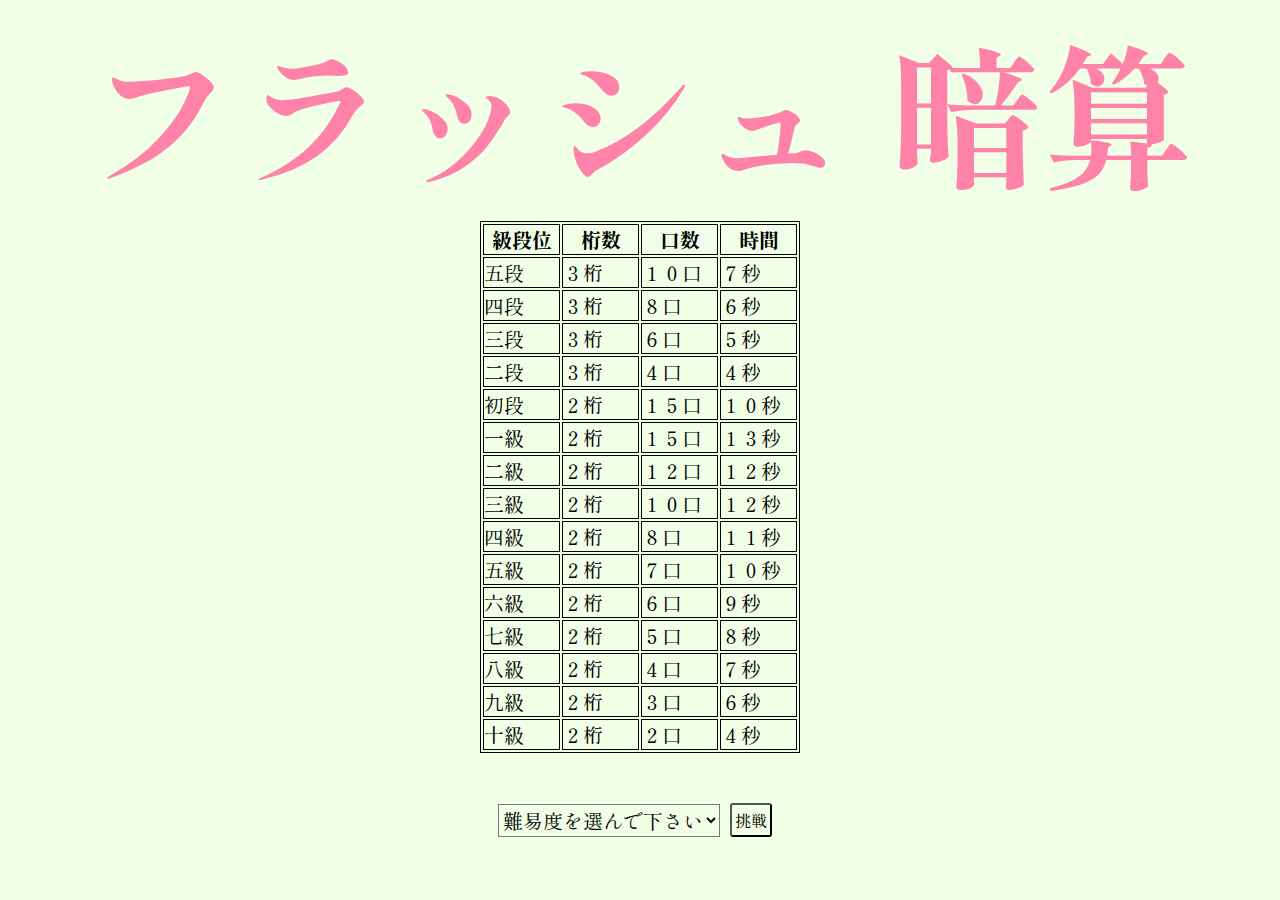
<file: src/index.html>
<!DOCTYPE html>
<html lang="en">
<head>
    <meta charset="UTF-8">
    <meta name="viewport" content="width=device-width, initial-scale=1.0">
    <title>Flash Anzan</title>
    <link rel="stylesheet" href="style.css">
    <link href="https://fonts.googleapis.com/css2?family=Shippori+Mincho:wght@700&display=swap" rel="stylesheet">
    <h1 id="gametitle">フラッシュ&nbsp;暗算</h1>
    <div class="table-div">
        <table id="anzantable">
            <tr>
            <th>級段位</th><th>桁数</th><th>口数</th><th>時間</th>
            </tr>
            <tr>
            <td>五段</td><td>３桁</td><td>１０口</td><td>７秒</td>
            </tr>
            <tr>
                <td>四段</td><td>３桁</td><td>８口</td><td>６秒</td>
            </tr>
            <tr>
                <td>三段</td><td>３桁</td><td>６口</td><td>５秒</td>
            </tr>
            <tr>
                <td>二段</td><td>３桁</td><td>４口</td><td>４秒</td>
            </tr>
            <tr>
                <td>初段</td><td>２桁</td><td>１５口</td><td>１０秒</td>
            </tr>
            <tr>
                <td>一級</td><td>２桁</td><td>１５口</td><td>１３秒</td>
            </tr>
            <tr>
                <td>二級</td><td>２桁</td><td>１２口</td><td>１２秒</td>
            </tr>
            <tr>
                <td>三級</td><td>２桁</td><td>１０口</td><td>１２秒</td>
            </tr>
            <tr>
                <td>四級</td><td>２桁</td><td>８口</td><td>１１秒</td>
            </tr>
            <tr>
                <td>五級</td><td>２桁</td><td>７口</td><td>１０秒</td>
            </tr>
            <tr>
                <td>六級</td><td>２桁</td><td>６口</td><td>９秒</td>
            </tr>
            <tr>
                <td>七級</td><td>２桁</td><td>５口</td><td>８秒</td>
            </tr>
            <tr>
                <td>八級</td><td>２桁</td><td>４口</td><td>７秒</td>
            </tr>
            <tr>
                <td>九級</td><td>２桁</td><td>３口</td><td>６秒</td>
            </tr>
            <tr>
                <td>十級</td><td>２桁</td><td>２口</td><td>４秒</td>
            </tr>
        </table>
    </div>
    <div class="diff-div">
        <select name="difficulty" id="difflist">
            <option value="select">難易度を選んで下さい</option>
            <option value="fivedan">五段</option>
            <option value="fourdan">四段</option>
            <option value="threedan">三段</option>
            <option value="twodan">二段</option>
            <option value="onedan">初段</option>
            <option value="onekyu">一級</option>
            <option value="twokyu">二級</option>
            <option value="threekyu">三級</option>
            <option value="fourkyu">四級</option>
            <option value="fivekyu">五級</option>
            <option value="sixkyu">六級</option>
            <option value="sevenkyu">七級</option>
            <option value="eightkyu">八級</option>
            <option value="ninekyu">九級</option>
            <option value="tenkyu">十級</option>
        </select>
        <div class="gamestartbtn-div"><button id="gamestartbtn" onclick="sendDiffLvl()">挑戦</button></div>
    </div>
    <script src="script.js"></script>
</body>
</html>
</file>
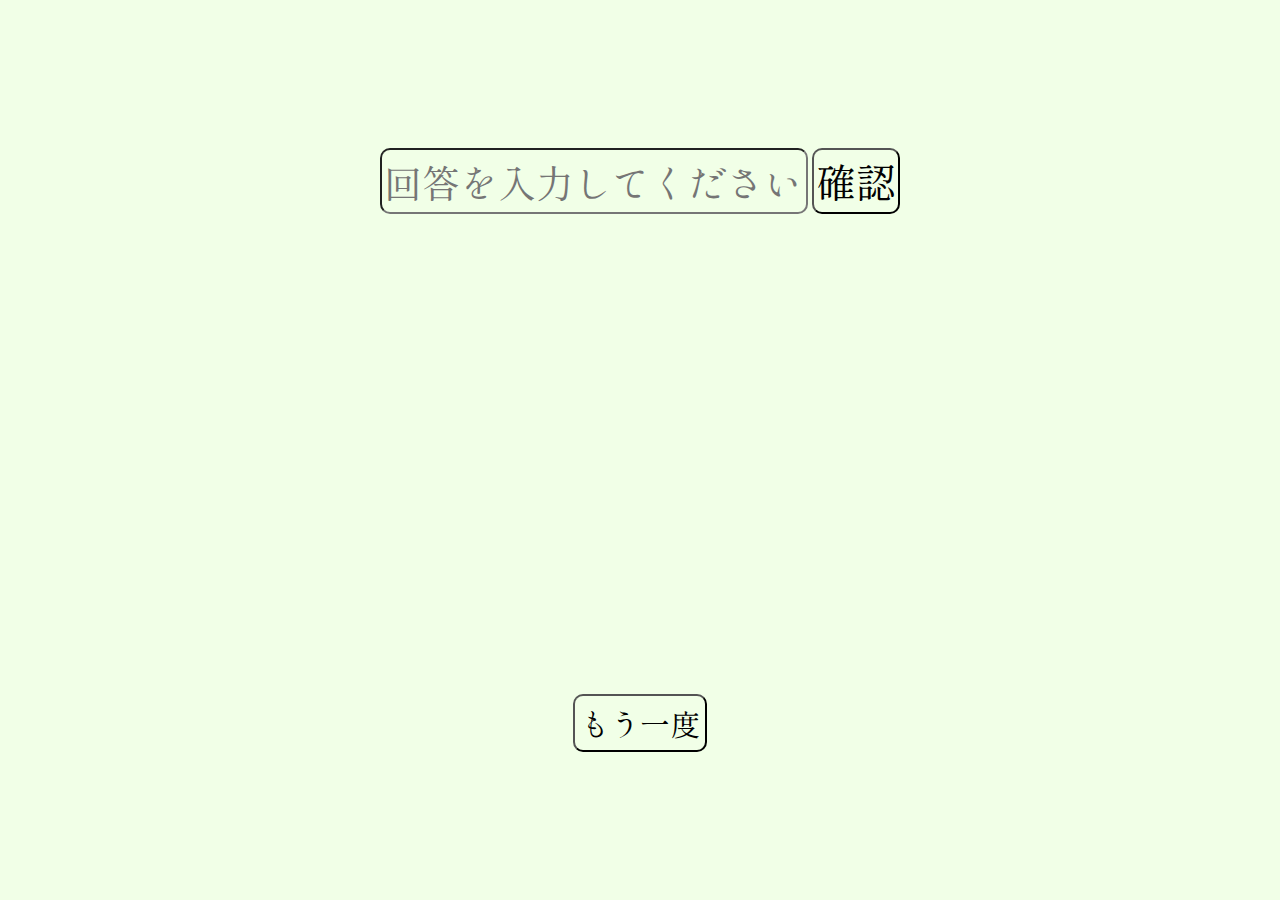
<file: src/answer.html>
<!DOCTYPE html>
<html lang="en">
<head>
    <meta charset="UTF-8">
    <meta name="viewport" content="width=device-width, initial-scale=1.0">
    <title>Game Screen</title>
    <link rel="stylesheet" href="answerstyle.css">
    <link href="https://fonts.googleapis.com/css2?family=Shippori+Mincho:wght@700&display=swap" rel="stylesheet">
</head>
<body>
    <div class="all-div">
        <div class="form-div">
            <form>
                <input type="text" id="anstextbox" name="ans" placeholder="回答を入力してください">
                <input type="button" value="確認" id="checkansbtn" onclick="checkAns()">
            </form>
        </div>
        <div class="result-div">
            <h1 id="resulttext"></h1>
        </div>
        <div class="correctans-div">
            <h5 id="correctanstext"></h5>
        </div>
        <div class="restartbtn-div">
            <a href="index.html"><button id="restartbtn">もう一度</button></a>
        </div>
    </div>
    <script src="answerscript.js"></script>
</body>
</html>
</file>
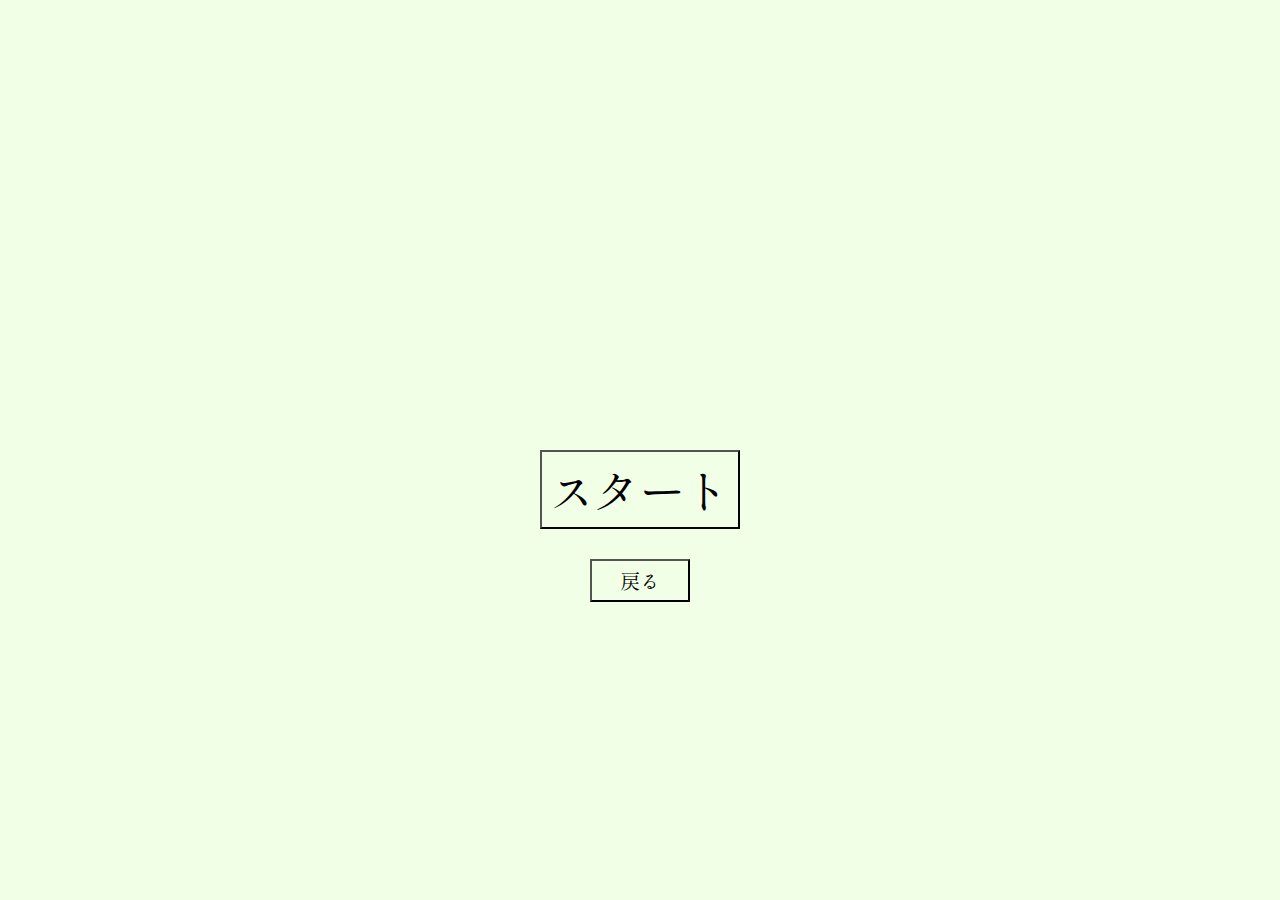
<file: src/game.html>
<!DOCTYPE html>
<html lang="en">
<head>
    <meta charset="UTF-8">
    <meta name="viewport" content="width=device-width, initial-scale=1.0">
    <title>Flash Anzan</title>
    <link rel="stylesheet" href="gamestyle.css">
    <link href="https://fonts.googleapis.com/css2?family=Shippori+Mincho:wght@700&display=swap" rel="stylesheet">

</head>
<body>
    <p id="number-label"></p>
    <div class="start-div">
        <button id="startbtn", onclick="startGame()">スタート</button>
    </div>
    <div class="back-div">
        <a href="index.html"><button id="backbtn">戻る</button></a>
    </div>
    <script src="gamescript.js"></script>
</body>
</html>
</file>
<file: src/style.css>
html {
    width: 100%;
    height: 100%;
}
body {
    width: 100%;
    height: 100%;
}

* {
    margin: 0px;
    padding: 0px;
    background-color: #F1FFE7;
    font-family: 'Shippori Mincho', serif;
}

h1 {
    display: flex;
    align-items: center;
    justify-content: center;
    color: #FF82A9;
    font-size: 17vh;
    white-space: nowrap;
}

table, th, td {
    border: 1px solid black;
    margin-left: auto;
    margin-right: auto;
    font-size: 20px;
}

th {
    width: 75px;
}

.table-div {
    padding-bottom: 40px;
}

.diff-div
{
    display: flex;
    align-items: center;
    justify-content: center;
}

.gamestartbtn-div {
    padding: 10px;
}

#difflist
{
    font-size: 20px;
    cursor: pointer;
}

#gamestartbtn
{
    font-size: 16px;
    cursor: pointer;
    border-radius: 3px;
    padding: 3px;
    transition-duration: 0.3s;
}

#gamestartbtn:hover {
    background-color: #FFC0BE;
}
</file>
<file: src/answerstyle.css>
* {
    margin: 0px;
    padding: 0px;
    background-color: #F1FFE7;
    font-family: 'Shippori Mincho', serif;
}

.all-div {
    position: absolute;
    top: 50%;
    left: 50%;
    margin-right: -50%;
    transform: translate(-50%, -50%);
}

.form-div {
    display: flex;
    align-items: center;
    justify-content: center;
    white-space: nowrap;
}

#anstextbox {
    font-size: 40px;
    padding: 2px;
    width: auto;
    height: auto;
    border-radius: 10px;
}

#anstextbox::placeholder {
    font-size: 38px;
}

#checkansbtn {
    font-size: 40px;
    padding: 2px;
    cursor: pointer;
    border-radius: 10px;
    transition-duration: 0.3s;
}

#checkansbtn:hover {
    background-color: #FFC0BE;
}

.result-div {
    display: flex;
    align-items: center;
    justify-content: center;
    height: 50vh;
}

h1 {
    font-size: 30vh;
    white-space: nowrap;
}

.correctans-div {
    display: flex;
    align-items: center;
    justify-content: center;
}

h5 {
    font-size: 20px;
}

.restartbtn-div {
    display: flex;
    align-items: center;
    justify-content: center;
    padding-top: 30px;
}

#restartbtn {
    font-size: 30px;
    padding: 5px;
    cursor: pointer;
    border-radius: 10px;
    transition-duration: 0.3s;
}

button:hover {
    background-color: #FFC0BE;
}
</file>
<file: src/gamestyle.css>
* {
    margin: 0px;
    padding: 0px;
    background-color: #F1FFE7;
    font-family: 'Shippori Mincho', serif;
}

.title {
    font-size: 75px;
    color: #FF82A9;
    display: flex;
    justify-content: center;
    align-items: center;
}

#number-label {
    font-size: 30vh;
    display: flex;
    align-items: center;
    justify-content: center;
    margin: 0;
    background-color: #f1ffe7;
    height: 50vh;
}

.start-div
{
    display: flex;
    align-items: center;
    justify-content: center;
}

.back-div
{
    display: flex;
    align-items: center;
    justify-content: center;
    padding-top: 30px;
}

#startbtn
{
    cursor: pointer; /* Pointer/hand icon */
    width: 200px; /* Set a width if needed */
    font-size: 45px;
    padding: 5px;
    transition-duration: 0.3s;
}

#startbtn:hover {
    background-color: #FFC0BE;
}

#backbtn
{
    cursor: pointer; /* Pointer/hand icon */
    width: 100px; /* Set a width if needed */
    font-size: 20px;
    padding: 5px;
    transition-duration: 0.3s;
}

#backbtn:hover {
    background-color: #FFC0BE;
}
</file>
